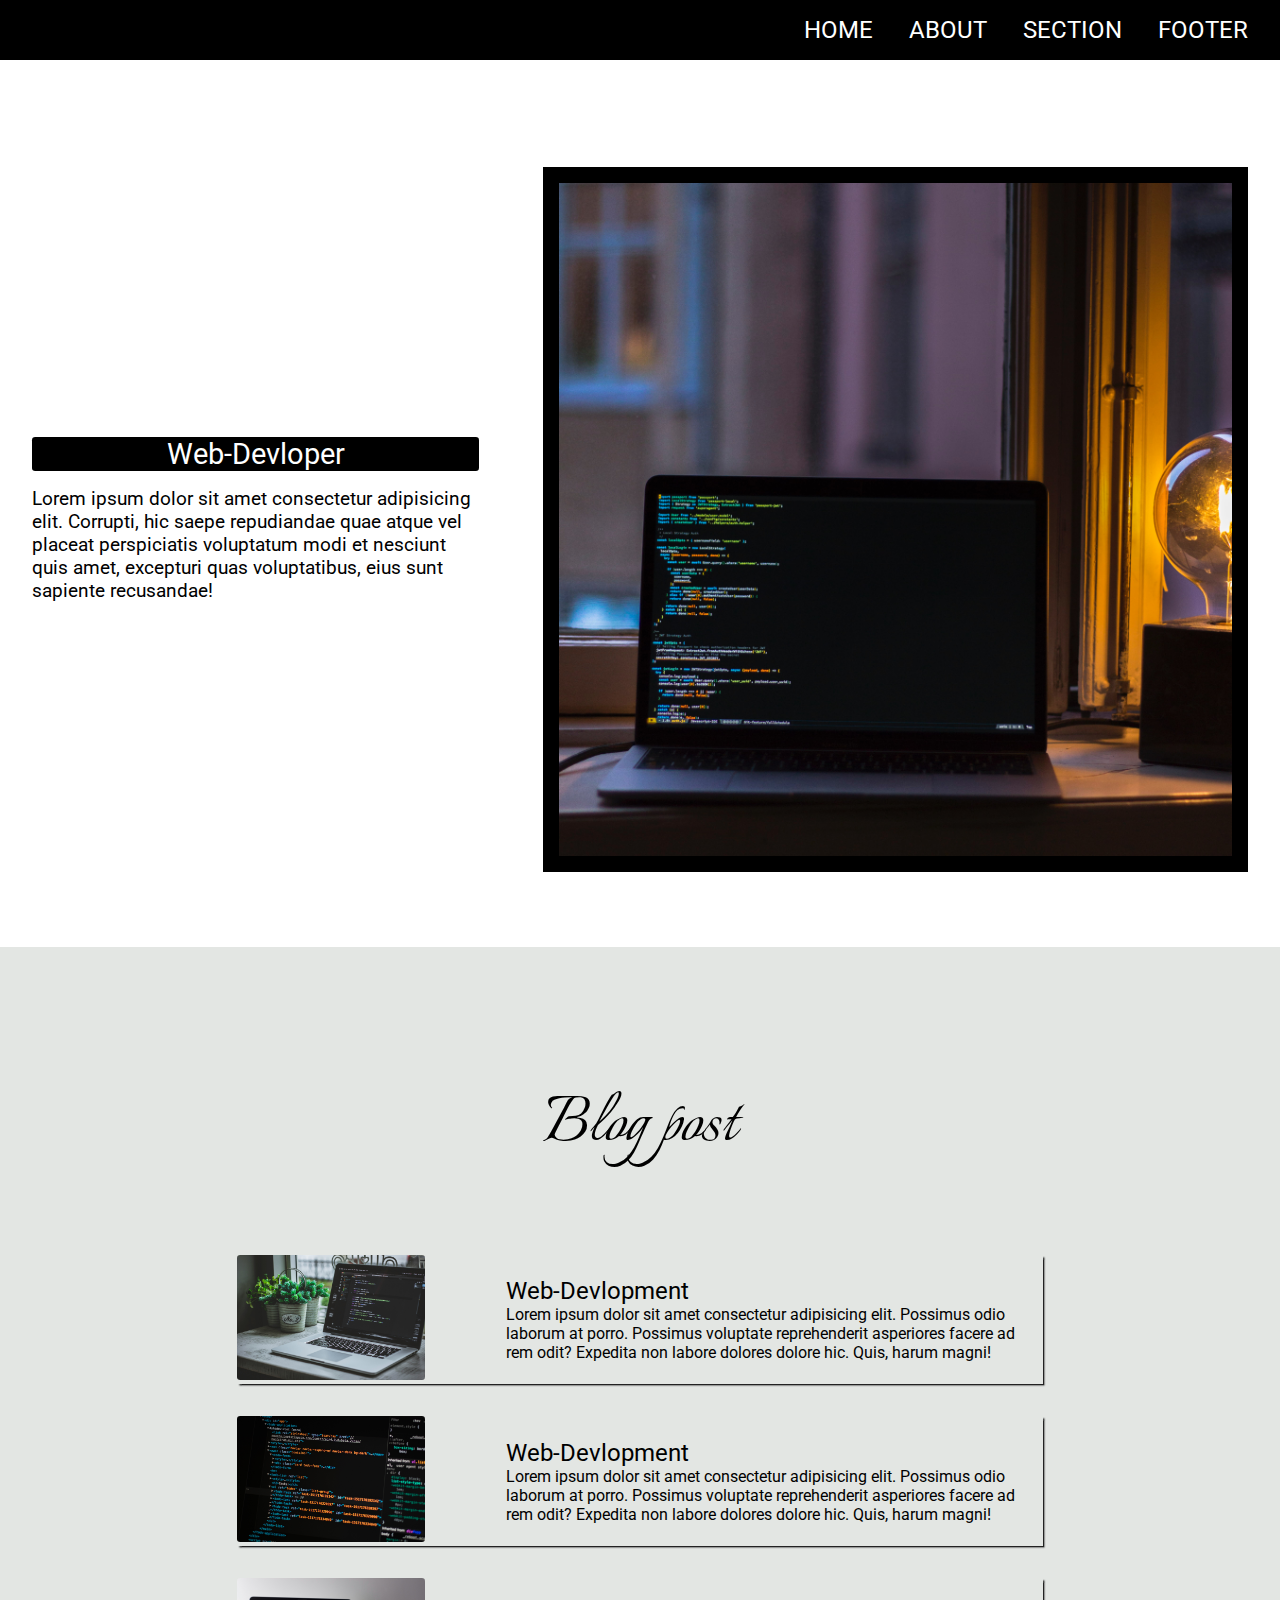
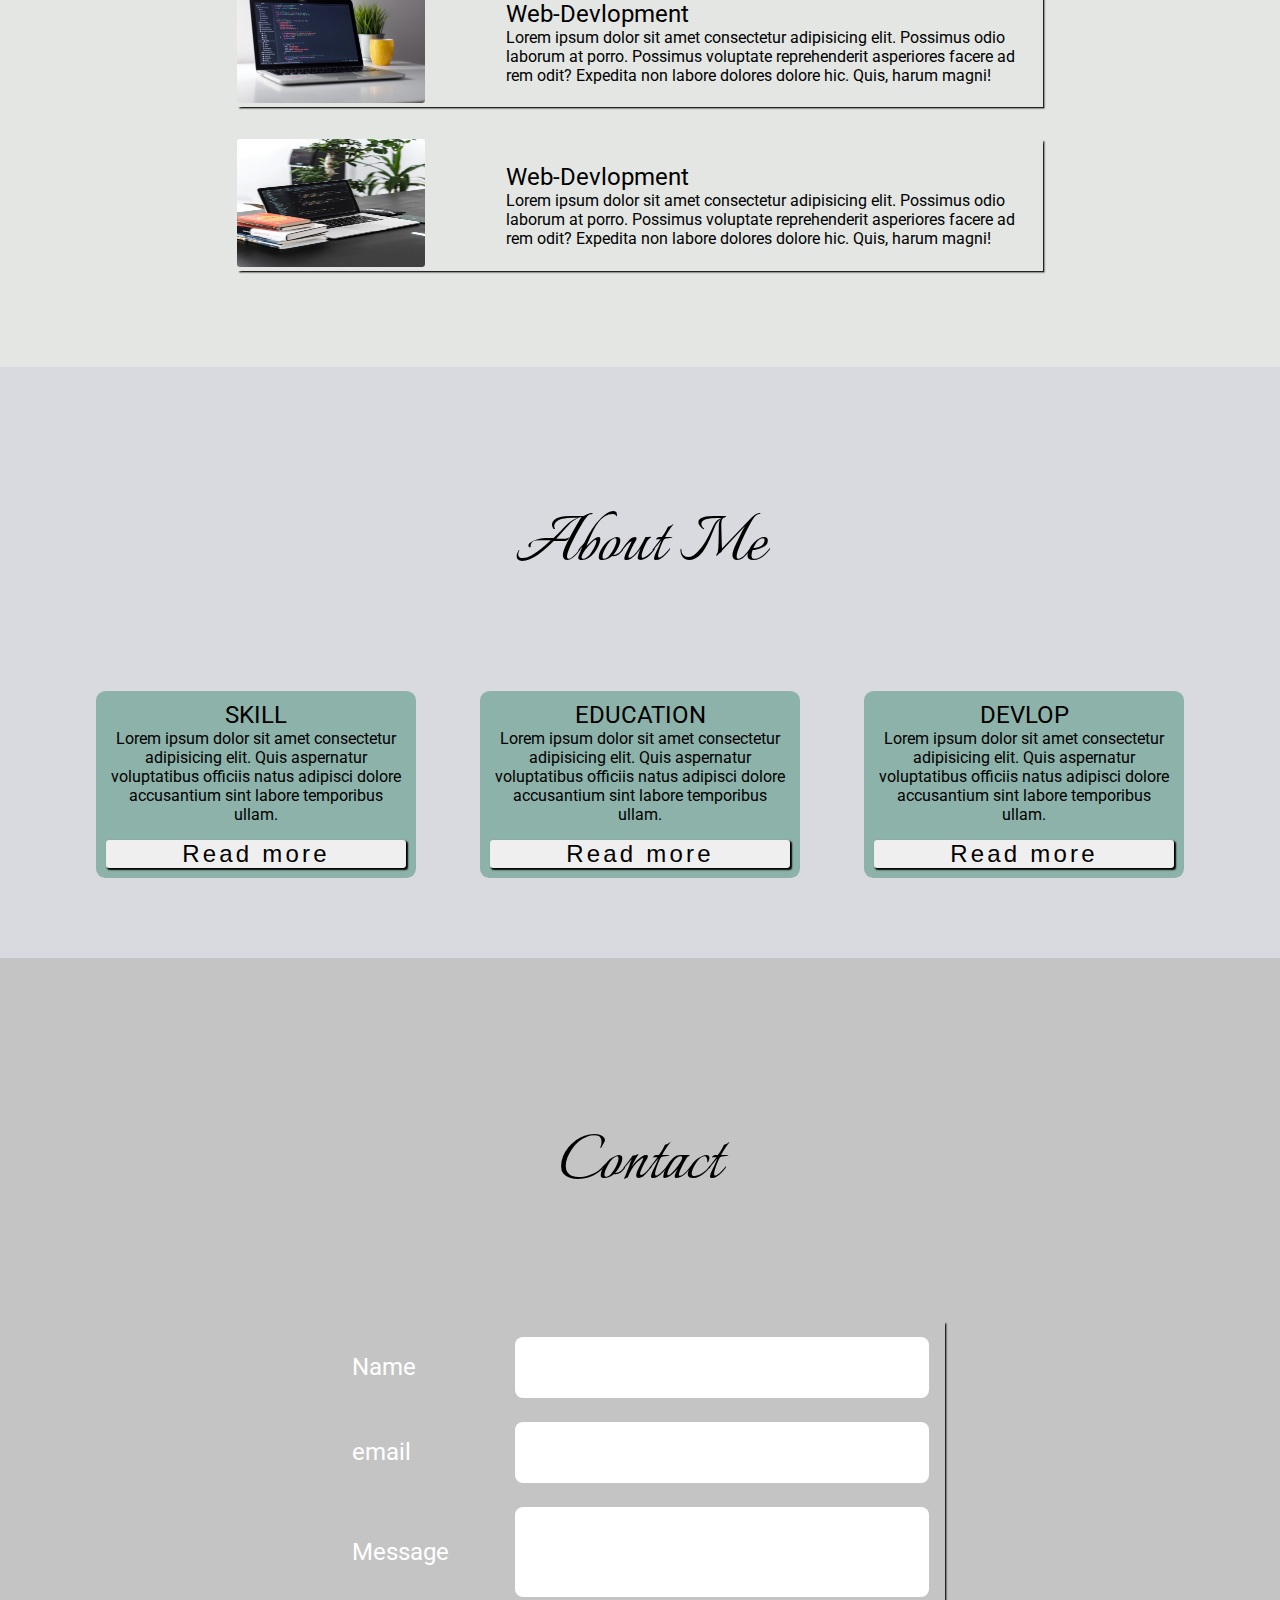
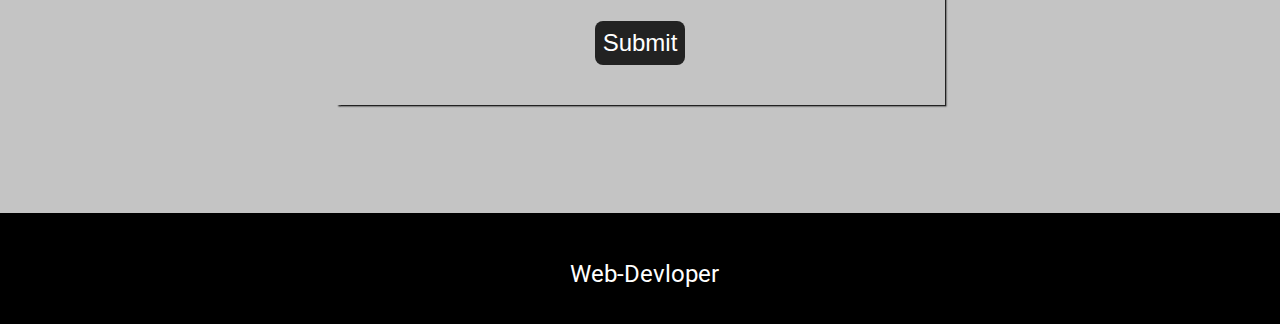
<file: index.html>
<!DOCTYPE html>
<html lang="en">
  <head>
    <meta charset="UTF-8" />
    <meta name="viewport" content="width=device-width, initial-scale=1.0" />
    <title>Document</title>
    <!-- font-awesome cdn version[6.5.1] -->
    <link
      rel="stylesheet"
      href="https://cdnjs.cloudflare.com/ajax/libs/font-awesome/6.5.1/css/all.min.css"
      integrity="sha512-DTOQO9RWCH3ppGqcWaEA1BIZOC6xxalwEsw9c2QQeAIftl+Vegovlnee1c9QX4TctnWMn13TZye+giMm8e2LwA=="
      crossorigin="anonymous"
      referrerpolicy="no-referrer"
    />
    <!-- google font-family -->
    <link rel="preconnect" href="https://fonts.googleapis.com" />
    <link rel="preconnect" href="https://fonts.gstatic.com" crossorigin />
    <link
      href="https://fonts.googleapis.com/css2?family=Italianno&family=Roboto:wght@400;500;700&display=swap"
      rel="stylesheet"
    />
    <!-- my style sheet -->
    <link rel="stylesheet" href="style.css" />
  </head>
  <body>
    <!--Header section start-->
    <header id="main-header">
      <figure id="nav-icon">
        <i class="fa-brands fa-weebly"></i>
      </figure>
      <nav id="navber">
        <ul>
          <li>
            <a href="#">Home</a>
          </li>
          <li>
            <a href="#">about</a>
          </li>
          <li>
            <a href="#">section</a>
          </li>
          <li>
            <a href="#">footer</a>
          </li>
        </ul>
      </nav>
    </header>

    <!--Header section end-->

    <!-- main section start -->
    <main>
      <div class="main">
        <!-- article section start  -->
        <article>
          <div id="article-section">
            <h2>Web-Devloper</h2>
            <p>
              Lorem ipsum dolor sit amet consectetur adipisicing elit. Corrupti,
              hic saepe repudiandae quae atque vel placeat perspiciatis
              voluptatum modi et nesciunt quis amet, excepturi quas
              voluptatibus, eius sunt sapiente recusandae!
            </p>
          </div>
        </article>
        <!--article section end -->
        <!--aside section start -->
        <aside>
          <div id="aside-section">
            <img src="acrive-3-img.jpg" alt="Aside-img" class="aside-img" />
          </div>
        </aside>
        <!--aside section end-->
      </div>
      <!--blog card section start-->
      <div id="blog-section" class="section-center">
        <h1 class="common-heading blog-heading">Blog post</h1>
        <div class="blog-post">
          <aside>
            <img src="acrive-4.jpg" alt="laptop" class="blog-img" />
          </aside>
          <article>
            <div class="blog-description">
              <h2>Web-Devlopment</h2>
              <p>
                Lorem ipsum dolor sit amet consectetur adipisicing elit.
                Possimus odio laborum at porro. Possimus voluptate reprehenderit
                asperiores facere ad rem odit? Expedita non labore dolores
                dolore hic. Quis, harum magni!
              </p>
            </div>
          </article>
        </div>
        <div class="blog-post">
          <aside>
            <img src="acrive-1-img.jpg" alt="laptop" class="blog-img" />
          </aside>
          <article>
            <div class="blog-description">
              <h2>Web-Devlopment</h2>
              <p>
                Lorem ipsum dolor sit amet consectetur adipisicing elit.
                Possimus odio laborum at porro. Possimus voluptate reprehenderit
                asperiores facere ad rem odit? Expedita non labore dolores
                dolore hic. Quis, harum magni!
              </p>
            </div>
          </article>
        </div>
        <div class="blog-post">
          <aside>
            <img src="asaid-img.jpg" alt="laptop" class="blog-img" />
          </aside>
          <article>
            <div class="blog-description">
              <h2>Web-Devlopment</h2>
              <p>
                Lorem ipsum dolor sit amet consectetur adipisicing elit.
                Possimus odio laborum at porro. Possimus voluptate reprehenderit
                asperiores facere ad rem odit? Expedita non labore dolores
                dolore hic. Quis, harum magni!
              </p>
            </div>
          </article>
        </div>
        <div class="blog-post">
          <aside>
            <img
              src="blog-post-img.jpg"
              alt="laptop"
              class="blog-img blog-post-img"
            />
          </aside>
          <article>
            <div class="blog-description">
              <h2>Web-Devlopment</h2>
              <p>
                Lorem ipsum dolor sit amet consectetur adipisicing elit.
                Possimus odio laborum at porro. Possimus voluptate reprehenderit
                asperiores facere ad rem odit? Expedita non labore dolores
                dolore hic. Quis, harum magni!
              </p>
            </div>
          </article>
        </div>
      </div>
      <!--blog card section end-->
      <!--About me section start-->
      <div id="about-me-section">
        <h1 class="common-heading blog-heading">About Me</h1>
        <div class="card-section">
          <div class="card">
            <h2>Skill</h2>
            <p>
              Lorem ipsum dolor sit amet consectetur adipisicing elit. Quis
              aspernatur voluptatibus officiis natus adipisci dolore accusantium
              sint labore temporibus ullam.
            </p>
            <button>Read more</button>
          </div>
          <div class="card">
            <h2>Education</h2>
            <p>
              Lorem ipsum dolor sit amet consectetur adipisicing elit. Quis
              aspernatur voluptatibus officiis natus adipisci dolore accusantium
              sint labore temporibus ullam.
            </p>
            <button>Read more</button>
          </div>
          <div class="card">
            <h2>Devlop</h2>
            <p>
              Lorem ipsum dolor sit amet consectetur adipisicing elit. Quis
              aspernatur voluptatibus officiis natus adipisci dolore accusantium
              sint labore temporibus ullam.
            </p>
            <button>Read more</button>
          </div>
        </div>
      </div>
      <!--About me section end-->
    </main>
    <!-- footer section start -->
      <section id="section-header" class="section-center">
        <h1 class="common-heading blog-heading">Contact</h1>
        <form action="https://formspree.io/f/xdoqndnd"  method="POST" id="form">
        <div class="form-control">
          <label for="name">Name</label>
          <input type="text" name="name" id="name" autocomplete="name" required>
        </div>
        <div class="form-control">
          <label for="email">email</label>
          <input type="email" name="email" id="email" autocomplete="email" required>
        </div>
        <div class="form-control">
          <label for="Message">Message</label>
         <textarea name="Message" id="sms" cols="" rows=""></textarea>
        </div> 
        <div class="form-control">
          <button type="submit" class="Submit-btn">Submit</button>
        </div>
        </form>
      </section>

        <div id="footer">
        <div class="footer-text">
          <i class="fa-solid fa-heart"></i><Span>Web-Devloper</Span>
        </div>
    
        </div>
    <!-- footer section end -->
    <!--main section end-->
  </body>
</html>
</file>
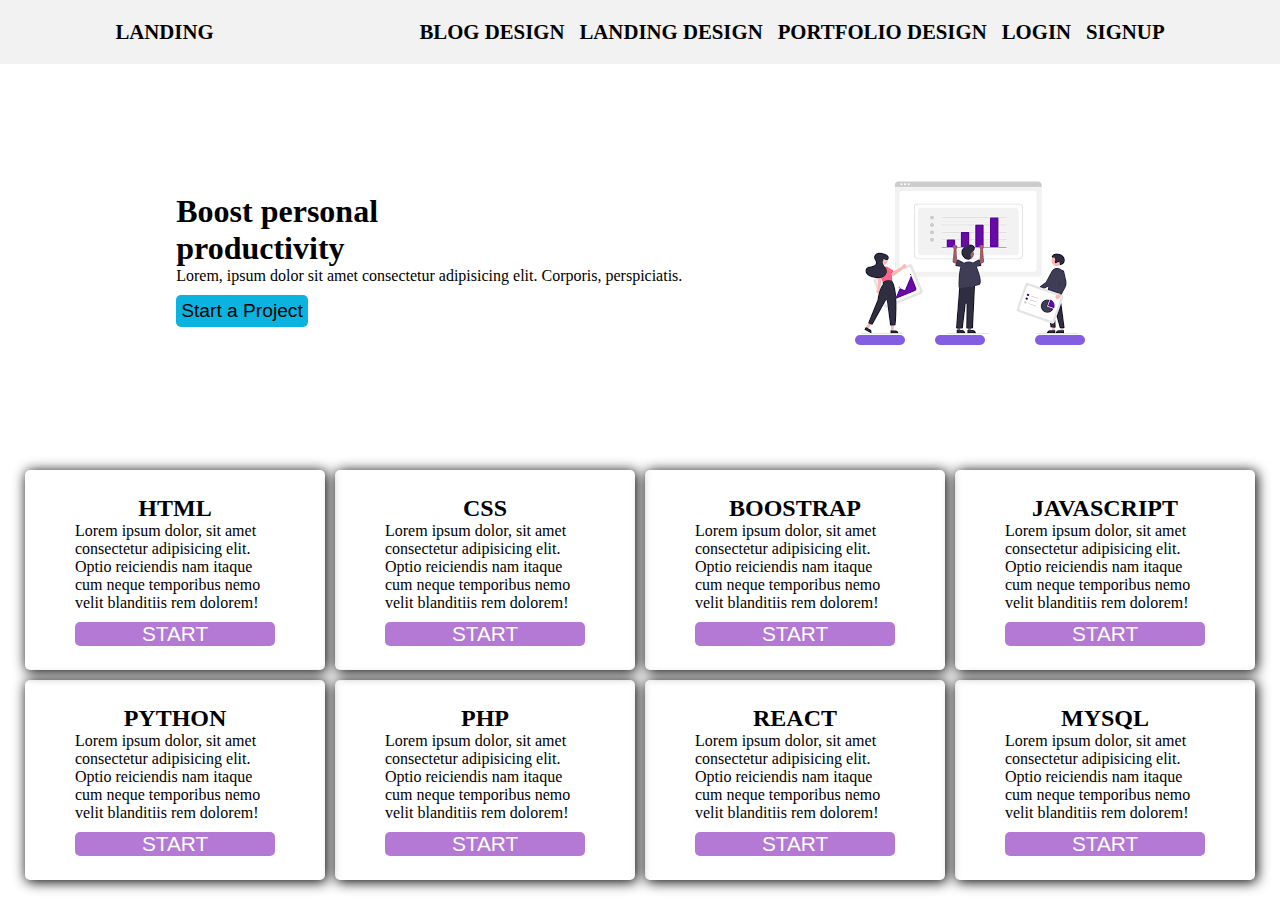
<file: B1-page/Index.html>
<!DOCTYPE html>
<html lang="en">
  <head>
    <meta charset="UTF-8" />
    <meta name="viewport" content="width=device-width, initial-scale=1.0" />
    <title>Document</title>
    <!-- my style sheet link -->
    <link rel="stylesheet" href="style.css" />
    <!-- font awesome cdn -->
    <link rel="stylesheet" href="https://cdnjs.cloudflare.com/ajax/libs/font-awesome/6.5.1/css/all.min.css" integrity="sha512-DTOQO9RWCH3ppGqcWaEA1BIZOC6xxalwEsw9c2QQeAIftl+Vegovlnee1c9QX4TctnWMn13TZye+giMm8e2LwA==" crossorigin="anonymous" referrerpolicy="no-referrer" />
  </head>
  <body>
    <!-- container code start -->
    <div id="container">
      <!-- navbar code start -->
      <nav>
        <a href="#">Landing</a>
        <ul>
          <li><a href="#">Blog Design</a></li>
          <li><a href="#">Landing Design </a></li>
          <li><a href="#">Portfolio Design</a></li>
          <li><a href="#">Login</a></li>
          <li><a href="#">signup</a></li>
        </ul>
      </nav>
      <!-- navbar code end -->
      <!-- main code start -->
      <div id="main">
        <!-- article code start -->
        <article>
          <h1>
            Boost personal <br />
            productivity
          </h1>
          <p>
            Lorem, ipsum dolor sit amet consectetur adipisicing elit. Corporis,
            perspiciatis.
          </p>
          <button>Start a Project</button>
        </article>
        <!-- article code end -->
        <!-- aside code start -->
        <aside>
          <img src="img/header-img.png" alt="header-img" class="article-img" />
          <hr class="first common-hr" />
          <hr class="second common-hr" />
          <hr class="third common-hr" />
        </aside>
        <!-- aside code end -->
      </div>
      <!-- main code end -->
      <!-- contant code start -->
       <div class="contant">
       <!-- card section start -->
           <div class="card">
             <!-- item card start -->
             <div class="item">
              <i class="fa-brands fa-html5"></i>
              <h2>HTML</h2>
              <P>Lorem ipsum dolor, sit amet consectetur adipisicing elit. Optio reiciendis nam itaque cum neque temporibus nemo velit blanditiis rem dolorem!</P>
              <button>start</button>
            </div> 
            <!-- item card end -->
            <!-- item card start -->
              <div class="item">
                <i class="fa-brands fa-css3-alt"></i>
                <h2>CSS</h2>
                <P>Lorem ipsum dolor, sit amet consectetur adipisicing elit. Optio reiciendis nam itaque cum neque temporibus nemo velit blanditiis rem dolorem!</P>
                <button>start</button>
              </div>
              <!-- item card end -->
               <!-- item card start -->
             <div class="item">
              <i class="fa-brands fa-bootstrap"></i>
              <h2>BOOSTRAP</h2>
              <P>Lorem ipsum dolor, sit amet consectetur adipisicing elit. Optio reiciendis nam itaque cum neque temporibus nemo velit blanditiis rem dolorem!</P>
              <button>start</button>
            </div> 
            <!-- item card end -->
            <!-- item card start -->
              <div class="item">
                <i class="fa-brands fa-node-js"></i>
                <h2>JAVASCRIPT</h2>
                <P>Lorem ipsum dolor, sit amet consectetur adipisicing elit. Optio reiciendis nam itaque cum neque temporibus nemo velit blanditiis rem dolorem!</P>
                <button>start</button>
              </div>
              <!-- item card end -->
              <!-- item card start -->
             <div class="item">
              <i class="fa-brands fa-python"></i>
              <h2>PYTHON</h2>
              <P>Lorem ipsum dolor, sit amet consectetur adipisicing elit. Optio reiciendis nam itaque cum neque temporibus nemo velit blanditiis rem dolorem!</P>
              <button>start</button>
            </div> 
            <!-- item card end -->
            <!-- item card start -->
              <div class="item">
                <i class="fa-brands fa-php"></i>
                <h2>PHP</h2>
                <P>Lorem ipsum dolor, sit amet consectetur adipisicing elit. Optio reiciendis nam itaque cum neque temporibus nemo velit blanditiis rem dolorem!</P>
                <button>start</button>
              </div>
              <!-- item card end -->
               <!-- item card start -->
             <div class="item">
              <i class="fa-brands fa-react"></i>
              <h2>REACT</h2>
              <P>Lorem ipsum dolor, sit amet consectetur adipisicing elit. Optio reiciendis nam itaque cum neque temporibus nemo velit blanditiis rem dolorem!</P>
              <button>start</button>
            </div> 
            <!-- item card end -->
            <!-- item card start -->
              <div class="item">
                <i class="fa-solid fa-database"></i>
                <h2>MYSQL</h2>
                <P>Lorem ipsum dolor, sit amet consectetur adipisicing elit. Optio reiciendis nam itaque cum neque temporibus nemo velit blanditiis rem dolorem!</P>
                <button>start</button>
              </div>
              <!-- item card end -->
           </div>
      <!-- card section end -->
       </div>
      <!-- contant code end -->
    </div>
    <!-- container code end -->
  </body>
</html>
</file>
<file: style.css>
/*common code start*/
* {
  margin: 0;
  padding: 0;
  outline: 0;
  font-weight: 400;
  box-sizing: border-box;
  list-style-type: none;
  text-decoration: none;
}
html {
  background-color: #fff;
  scroll-behavior: auto;
  /* font-family: 'Italianno', cursive; */
  font-family: "Roboto", sans-serif;
}
body {
  background-color: #fff;
  box-shadow: 0.1rem 0.1rem 0.1rem #c4c4c4;
  max-width: 80rem;
  margin: auto;
}
.common-heading {
  text-align: center;
  font-size: 5rem;
  font-family: "Italianno", cursive;
  color: #fff;
  margin-bottom: 3rem;
}
.section-center{
  padding: 5rem 5rem;
  min-height: 95vh;
  display: flex;
  flex-direction: column;
  align-items: center;
  justify-content: space-evenly;
}
/*common code end*/
/* Header section start  */
#main-header {
  background-color: black;
  display: flex;
  justify-content: space-between;
  align-items: center;
  padding: 1rem;
  margin-bottom: 2rem;
  /* nvber-position start*/
  position: sticky;
  top: 0;
  z-index: 1;
  /* nvber-position end*/
}
#nav-icon {
  font-size: 6rem;
  color: #fff;
}
#navber li {
  display: inline;
}
#navber a {
  color: #fff;
  font-size: 1.5rem;
  text-transform: uppercase;
  margin: 1rem;
  transition: all 0.5s;
}
#navber a:hover {
  background-color: darkblue;
  padding: 1rem;
  border-radius: 1rem;
}
/* Header section end  */
/* main container start  */
.main {
  display: flex;
  min-height: 95vh;
  align-items: center;
  justify-content: center;
}
/*article section start*/
#article-section {
  display: flex;
  flex-direction: column;
  flex-basis: 50%;
  margin: 2rem;
}
#article-section h2 {
  font-size: 1.8rem;
  background-color: black;
  border-radius: 0.2rem;
  color: #fff;
  text-align: center;
  margin-bottom: 1rem;
}
#article-section P {
  justify-content: center;
  font-size: 1.2rem;
}
/*article section end*/
/*aside section start*/
#aside-section {
  display: flex;
  flex-direction: column;
  flex-basis: 50%;
  margin: 2rem;
}
.aside-img {
  width: 100%;
  border: 1rem solid black;
}
/*aside section end */
/* About me section start  */
#about-me-section {
  background-color:#D9DADF;
  padding: 4rem;
  min-height: 50vh;
}
.card-section {
  display: flex;
  align-items: center;
}
.card {
  background-color: #8CB2AA;
  border-radius: 0.6rem;
  margin: 1rem 2rem;
  padding: 0.6rem;
  text-align: center;
  transition: all 0.2s;
}
.card:hover {
  transform: scale(1.1);
}
.card-section h2 {
  text-transform: uppercase;
}
.card-p {
  font-size: 1.5rem;
}
.card button {
  margin-top: 1rem;
  width: 300px;
  font-size: 1.5rem;
  letter-spacing: 0.2rem;
  border: none;
  border-radius: 0.2rem;
  box-shadow: 0.1rem 0.1rem 0.1rem black;
}
/* About me section end  */
/* blog card section start */
#blog-section{
  background-color: #E3E6E3;
  min-height: 95vh;
  padding: 4rem;
}
.blog-post{
  width: 70%;
  display: flex;
  align-items: center;
  justify-content: center;
  margin-bottom: 2rem;
  /* margin-left: 2rem; */
  box-shadow: 0.1rem 0.1rem 0.1rem #222;
  transition: all 0.4s;
}
.blog-post:hover{
  transform: scale(1.1);
}
.blog-img{
  width: 70%;
  border-radius: 0.2rem;
}
.blog-post aside{
  flex: 1;
}
.blog-post article{
  flex: 2;
}
.blog-heading{
  color: black;
  margin-top: 4rem;
  margin-bottom: 5rem;
}
.blog-post-img{
  height: 8rem;
}
/* blog card section end */

/*main container end */
/* footer-section-start */
/*from section end*/
#section-header{
  background-color: #c4c4c4;
}
#form{
  padding: 1rem;
  margin: 1rem;
  color: #fff;
  box-shadow: 0.1rem 0.1rem 0.1rem #222;
  display: flex;
  flex-direction: column;
}
.form-control{
  margin-bottom: 1.5rem;
  display: flex;
  justify-content: center;
  align-items: center;
}
.form-control label{
  font-size: 1.5rem;
  flex: 0.3;
}
input ,textarea{
  flex: 0.7;
  width: 30rem;
  padding: 1rem;
  font-size: 1.6rem;
  border-radius: 0.5rem;
  border: none;
}
textarea{
  resize: none;
}
.form-control button{
  font-size: 1.5rem;
  background-color: #222;
  color: #fff;
  padding: 0.5rem;
  border: none;
  border-radius: 0.5rem;
}
.form-control button:hover{
  color: black;
  background-color:brown;
}
/*from section end*/
#footer{
  display: flex;
  background-color: black;
  padding: 2rem;
  justify-content: space-around;
}
.footer-text{
  color: white;
  font-size: 1.5rem; 
}
.footer-text i{
  font-size: 2.5rem;
  color: brown;
  margin-right: 0.5rem;
}
/* footer-section-end */
/* Medium devices (landscape tablets, 768px and up) */
@media only screen and (max-width: 768px) {
  /*Header section start*/
  .nav-container {
    flex-direction: column;
  }
  .nav-container a {
    display: block;
    margin: 1rem;
  }
  #nav-icon {
    margin-bottom: 2rem;
  }
  #navber li {
    display: block;
    margin-bottom: 2rem;
  }
  /*Header section end*/
  /* main section start */
  .main {
    flex-direction: column;
  }
  #main-header {
    flex-direction: column;
  }
  /* main section end */
  /* card section start  */
  .card-section {
    flex-direction: column;
  }
  /* card section start  */
  #section-header{
    min-height: auto;
  }
  .form-control{
    width: 90%;
  }
}
</file>
<file: B1-page/style.css>
/* common code start */
* {
  margin: 0;
  padding: 0;
  box-sizing: border-box;
  list-style-type: none;
  text-decoration: none;
}
html {
  scroll-behavior: smooth;
  outline: 0;
}
.common-hr {
  position: absolute;
  margin-top: -20px;
  height: 10px;
  background-color: #835ee1;
  border: none;
  border-radius: 5px;
  width: 50px;
}
/* common code end */
/* navbar code start */
nav {
  display: flex;
  justify-content: space-around;
  background-color: #f2f2f2;
  padding: 20px;
}
nav ul {
  display: flex;
}
nav li {
  margin-left: 15px;
}
nav a {
  text-transform: uppercase;
  color: black;
  font-weight: bolder;
  font-size: 1.3rem;
}
nav a:hover {
  text-decoration: overline;
  text-decoration-color: #6300a4;
}
/* navbar code end */
/* main code start */
#main {
  display: flex;
  justify-content: center;
  justify-content: space-around;
  align-items: center;
  padding: 100px;
}
/* article code start */
.first {
  margin-left: 20px;
}
.second {
  margin-left: 100px;
}
.third {
  margin-left: 200px;
}
#main article button {
  background-color: #0bb3e1;
  font-size: 1.2rem;
  border: none;
  padding: 5px;
  border-radius: 5px;
  margin-top: 10px;
}
/* article code end */
/* main code end */
/* contant code start */
.contant {
  display: flex;
  justify-content: center;
  padding: 10px;
}
/* aside code start */
.item {
  box-shadow: 0.1rem 0.1rem 0.8rem black;
  width: 300px;
  height: 200px;
  align-items: center;
  justify-content: center;
  display: flex;
  flex-direction: column;
  padding: 50px;
  border-radius: 5px;
  margin: 5px;
}
.item i {
  font-size: 2rem;
}
.item button {
  width: 150px;
  font-size: 1.3rem;
  border: none;
  margin-top: 10px;
  border-radius: 5px;
  background-color: #6300a4;
  text-transform: uppercase;
  color: white;
}
/* aside code end */
/* article code start */
.item button {
  width: 200px;
  font-size: 1.3rem;
  text-transform: uppercase;
  border: none;
  margin-top: 10px;
  border-radius: 5px;
  background-color: #b479d5;
}
.card {
  display: grid;
  grid-template-columns: repeat(4, minmax(0, 1fr));
}
/* article code end */
/* contant code end */
/* Large devices (laptops/desktops, 992px and up) */
@media only screen and (max-width: 992px) {
  #container {
    width: 100%;
  }
  /* navbar code start */
  nav {
    flex-direction: column;
    align-items: center;
  }
  nav ul {
    display: block;
    text-align: center;
  }
  nav a,
  nav li {
    margin-bottom: 10px;
  }
  /* navbar code end */
  #main {
    flex-direction: column;
  }
  #main article button {
    margin-bottom: 20px;
  }
  .card {
    grid-template-columns: repeat(2, minmax(0, 1fr));
  }
}
/* Medium devices (landscape tablets, 768px and up) */
@media only screen and (max-width: 768px) {
  .card {
    grid-template-columns: repeat(2, minmax(0, 1fr));
  }
}
/* Extra small devices (phones, 600px and down) */
@media only screen and (max-width: 600px) {
  .card {
    grid-template-columns: repeat(1, minmax(0, 1fr));
  }
}
</file>
